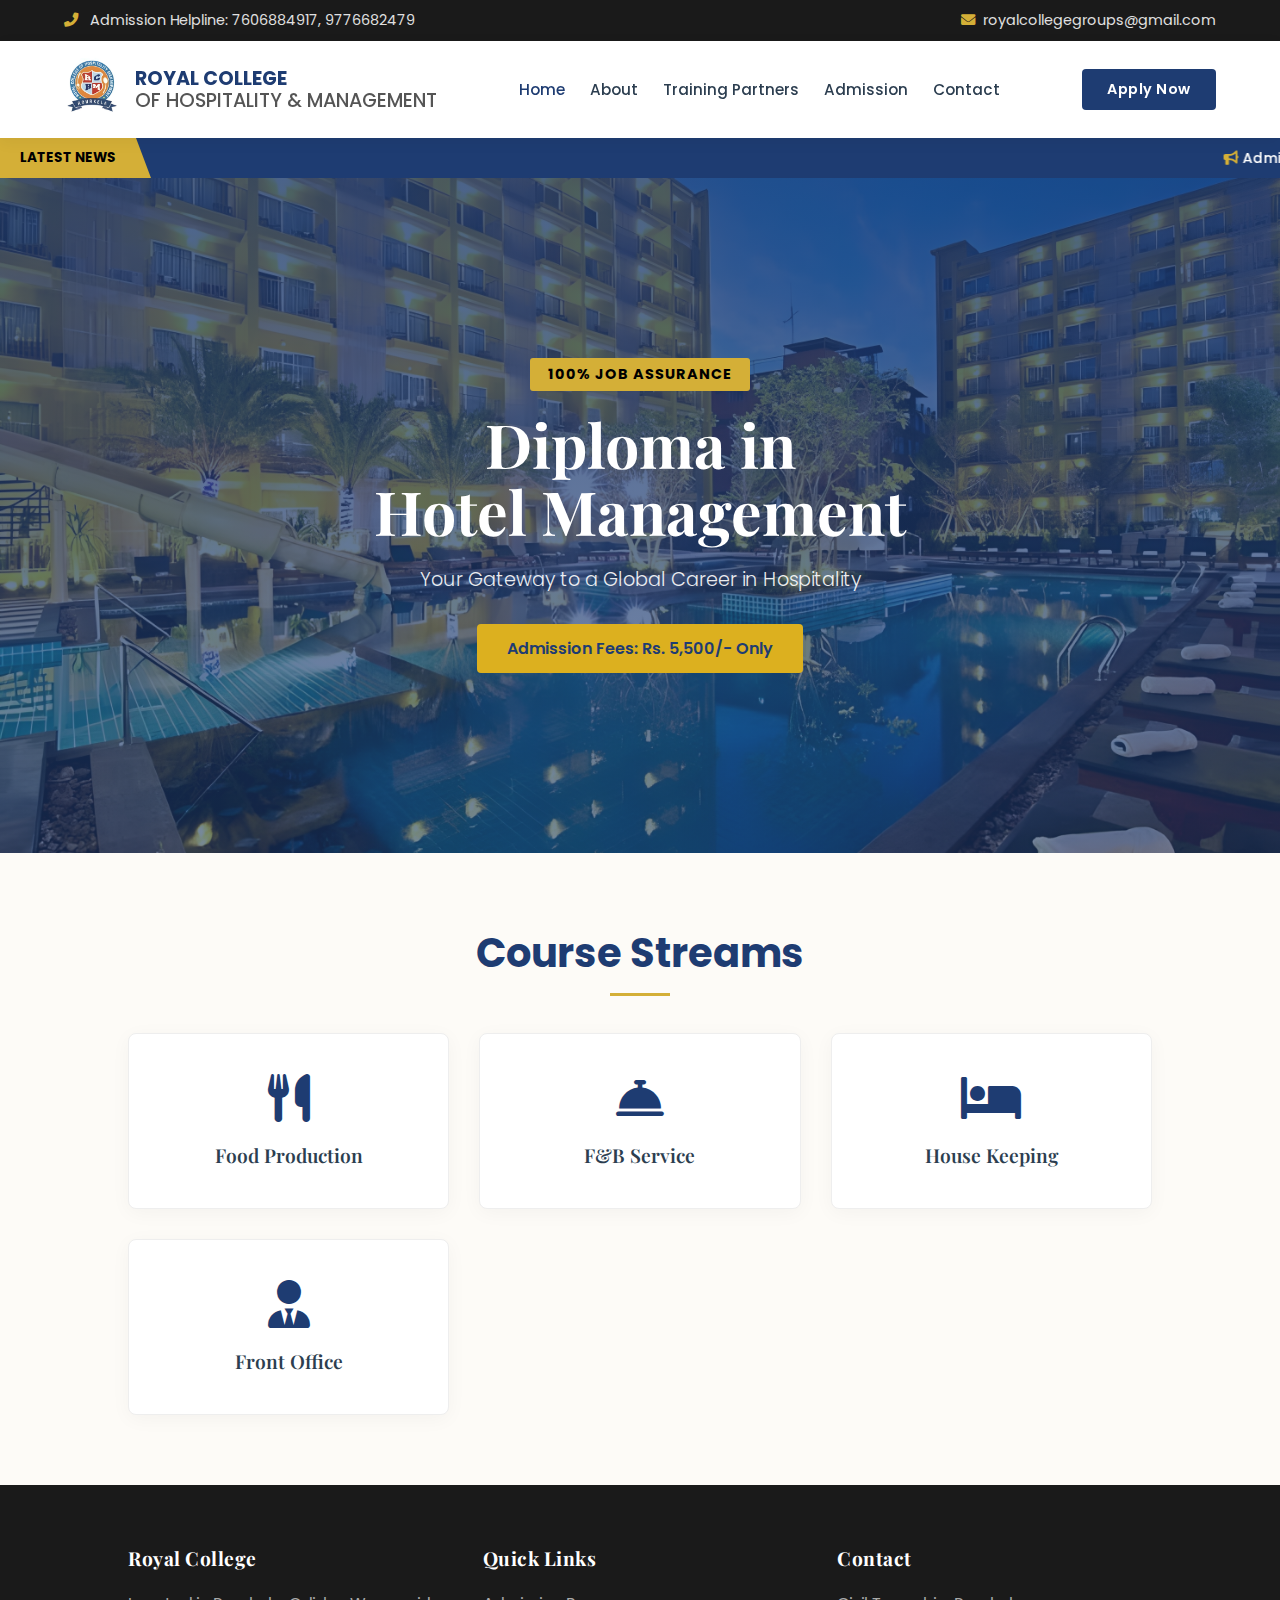
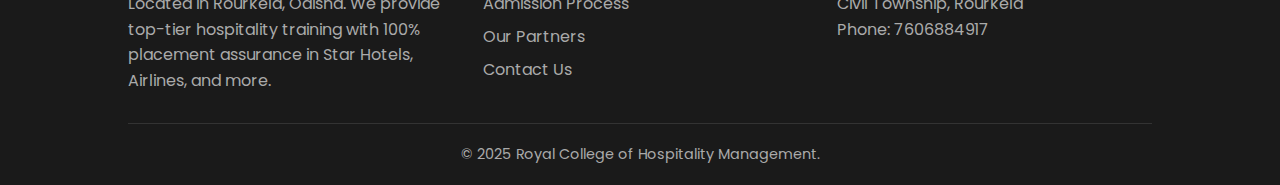
<file: index.html>
<!DOCTYPE html>
<html lang="en">
<head>
    <meta charset="UTF-8">
    <meta name="viewport" content="width=device-width, initial-scale=1.0">
    <title>Home | Royal College of Hospitality Management</title>
    <link rel="stylesheet" href="style.css">
    <link rel="stylesheet" href="https://cdnjs.cloudflare.com/ajax/libs/font-awesome/6.0.0/css/all.min.css">
</head>
<body>
    
    <div class="top-bar">
        <span><i class="fas fa-phone-alt"></i> Admission Helpline: 7606884917, 9776682479</span>
        <span><i class="fas fa-envelope"></i>royalcollegegroups@gmail.com</span>
    </div>

    <nav>
        <div class="logo-container">
            <a href="index.html" class="logo-img-link">
                <img src="rchm_logo.png" alt="Royal College Logo">
            </a>
            <div class="logo-text">
                ROYAL COLLEGE<br>
                <span>OF HOSPITALITY & MANAGEMENT</span>
            </div>
        </div>
        
        <ul class="nav-links">
            <li><a href="index.html" class="active">Home</a></li>
            <li><a href="about.html">About</a></li>
            <li><a href="partners.html">Training Partners</a></li>
            <li><a href="admission.html">Admission</a></li>
            <li><a href="contact.html">Contact</a></li>
        </ul>
        <a href="admission.html" class="cta-btn">Apply Now</a>
    </nav>

    <div class="news-ticker-area">
        <div class="news-title">LATEST NEWS</div>
        <div class="news-content">
            <marquee behavior="scroll" direction="left" onmouseover="this.stop();" onmouseout="this.start();">
                <i class="fas fa-bullhorn" style="color: var(--gold-color);"></i> 
                Admission Open for <strong>Diploma in Hotel Management</strong> 
                &nbsp;&nbsp;&nbsp;&nbsp;&nbsp; | &nbsp;&nbsp;&nbsp;&nbsp;&nbsp; 
                <span>Admission Fees: Rs. 5,500/- Only</span> 
                &nbsp;&nbsp;&nbsp;&nbsp;&nbsp; | &nbsp;&nbsp;&nbsp;&nbsp;&nbsp; 
                <i class="fas fa-check-circle" style="color: var(--gold-color);"></i> 100% Job Assurance 
                &nbsp;&nbsp;&nbsp;&nbsp;&nbsp; | &nbsp;&nbsp;&nbsp;&nbsp;&nbsp; 
                Eligibility: HSC (10th) Pass 
                &nbsp;&nbsp;&nbsp;&nbsp;&nbsp; | &nbsp;&nbsp;&nbsp;&nbsp;&nbsp;
                Hostel Facility Available.
            </marquee>
        </div>
    </div>

    <section class="hero">
        <div class="hero-content">
            <div class="hero-badge">100% JOB ASSURANCE</div>
            <h1 style="color: white;">Diploma in <br> Hotel Management</h1>
            <p>Your Gateway to a Global Career in Hospitality</p>
            <a href="admission.html"><button class="hero-btn">Admission Fees: Rs. 5,500/- Only</button></a>
        </div>
    </section>

    <section class="section">
        <h2 class="section-title"><span>Course Streams</span></h2>
        <div class="grid-container">
            <div class="stream-card"><i class="fas fa-utensils"></i><h3>Food Production</h3></div>
            <div class="stream-card"><i class="fas fa-concierge-bell"></i><h3>F&B Service</h3></div>
            <div class="stream-card"><i class="fas fa-bed"></i><h3>House Keeping</h3></div>
            <div class="stream-card"><i class="fas fa-user-tie"></i><h3>Front Office</h3></div>
        </div>
    </section>

    <footer>
        <div class="footer-grid">
            <div class="footer-item">
                <h3>Royal College</h3>
                <p>Located in Rourkela, Odisha. We provide top-tier hospitality training with 100% placement assurance in Star Hotels, Airlines, and more.</p>
            </div>
            <div class="footer-item">
                <h3>Quick Links</h3>
                <a href="admission.html">Admission Process</a>
                <a href="partners.html">Our Partners</a>
                <a href="contact.html">Contact Us</a>
            </div>
            <div class="footer-item">
                <h3>Contact</h3>
                <p>Civil Township, Rourkela</p>
                <p>Phone: 7606884917</p>
            </div>
        </div>
        <div style="text-align: center; border-top: 1px solid #333; padding-top: 20px; margin-top: 30px; font-size: 0.9rem;">
            <p>&copy; 2025 Royal College of Hospitality Management.</p>
        </div>
    </footer>
</body>
</html>
</file>
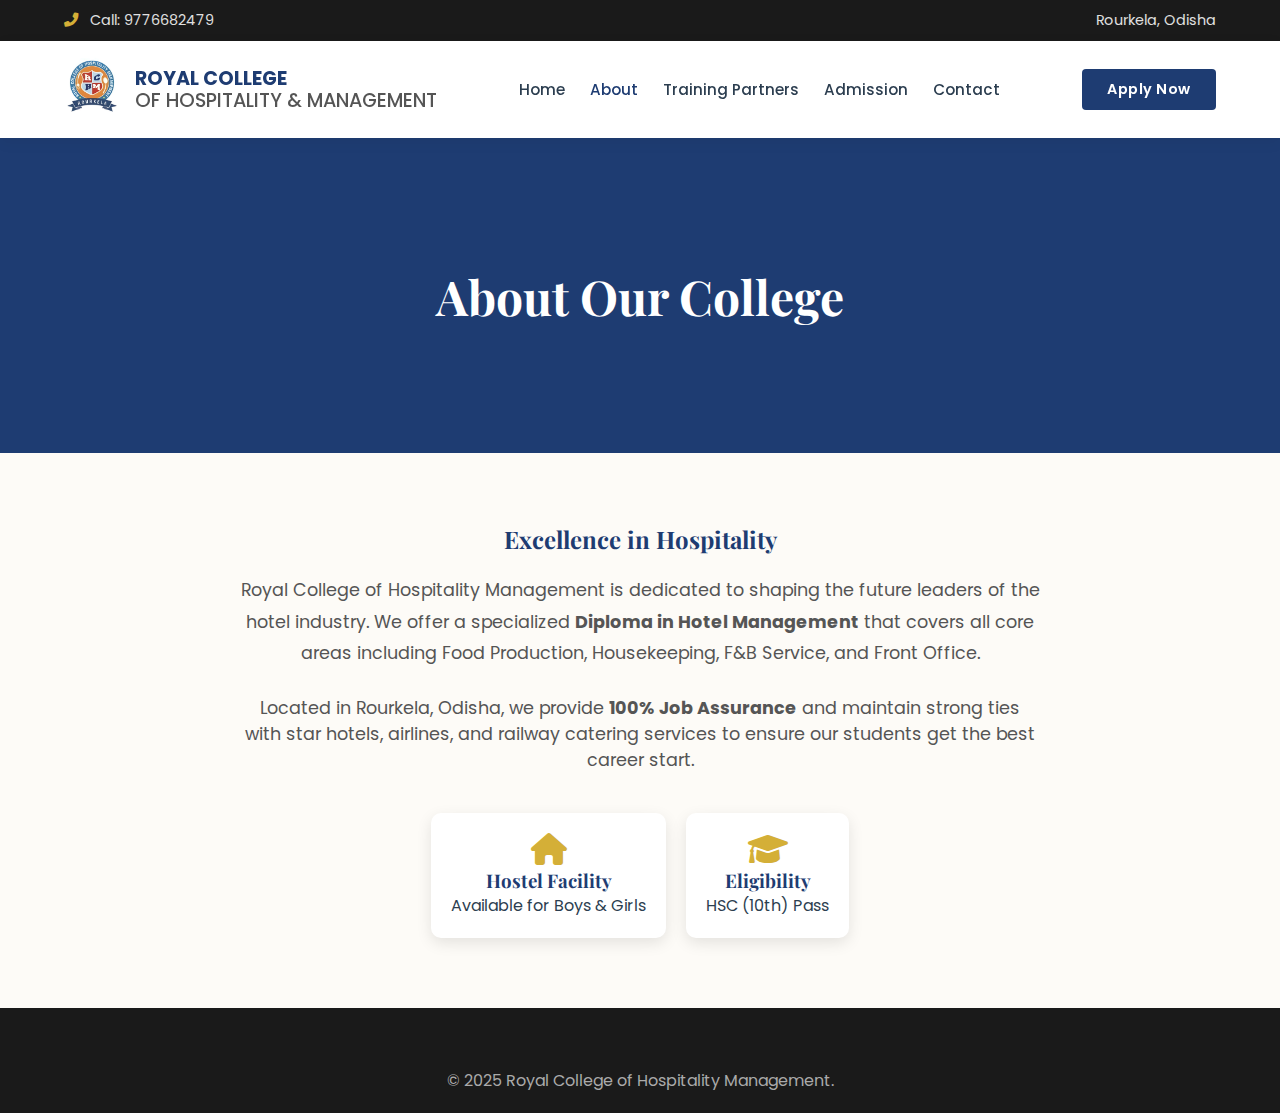
<file: about.html>
<!DOCTYPE html>
<html lang="en">
<head>
    <meta charset="UTF-8">
    <meta name="viewport" content="width=device-width, initial-scale=1.0">
    <title>About Us | Royal College</title>
    <link rel="stylesheet" href="style.css">
    <link rel="stylesheet" href="https://cdnjs.cloudflare.com/ajax/libs/font-awesome/6.0.0/css/all.min.css">
</head>
<body>
    <div class="top-bar">
        <span><i class="fas fa-phone-alt"></i> Call: 9776682479</span>
        <span>Rourkela, Odisha</span>
    </div>

    <nav>
        <div class="logo-container">
            <a href="index.html" class="logo-img-link">
                <img src="rchm_logo.png" alt="Royal College Logo">
            </a>
            <div class="logo-text">
                ROYAL COLLEGE<br>
                <span>OF HOSPITALITY & MANAGEMENT</span>
            </div>
        </div>
        <ul class="nav-links">
            <li><a href="index.html">Home</a></li>
            <li><a href="about.html" class="active">About</a></li>
            <li><a href="partners.html">Training Partners</a></li>
            <li><a href="admission.html">Admission</a></li>
            <li><a href="contact.html">Contact</a></li>
        </ul>
        <a href="admission.html" class="cta-btn">Apply Now</a>
    </nav>

    <header class="page-header">
        <h1>About Our College</h1>
    </header>

    <section class="section">
        <div style="max-width: 800px; margin: 0 auto; text-align: center;">
            <h2 style="color: var(--primary-color); margin-bottom: 20px;">Excellence in Hospitality</h2>
            <p style="font-size: 1.1rem; color: #555; line-height: 1.8;">
                Royal College of Hospitality Management is dedicated to shaping the future leaders of the hotel industry. 
                We offer a specialized <strong>Diploma in Hotel Management</strong> that covers all core areas including 
                Food Production, Housekeeping, F&B Service, and Front Office.
            </p>
            <br>
            <p style="font-size: 1.1rem; color: #555;">
                Located in Rourkela, Odisha, we provide <strong>100% Job Assurance</strong> and maintain strong ties with 
                star hotels, airlines, and railway catering services to ensure our students get the best career start.
            </p>
            
            <div style="margin-top: 40px; display: flex; gap: 20px; justify-content: center;">
                <div style="background: white; padding: 20px; border-radius: 10px; box-shadow: 0 5px 15px rgba(0,0,0,0.1);">
                    <i class="fas fa-home fa-2x" style="color: var(--gold-color);"></i>
                    <h3>Hostel Facility</h3>
                    <p>Available for Boys & Girls</p>
                </div>
                <div style="background: white; padding: 20px; border-radius: 10px; box-shadow: 0 5px 15px rgba(0,0,0,0.1);">
                    <i class="fas fa-graduation-cap fa-2x" style="color: var(--gold-color);"></i>
                    <h3>Eligibility</h3>
                    <p>HSC (10th) Pass</p>
                </div>
            </div>
        </div>
    </section>

    <footer>
        <p style="text-align: center;">&copy; 2025 Royal College of Hospitality Management.</p>
    </footer>
</body>
</html>
</file>
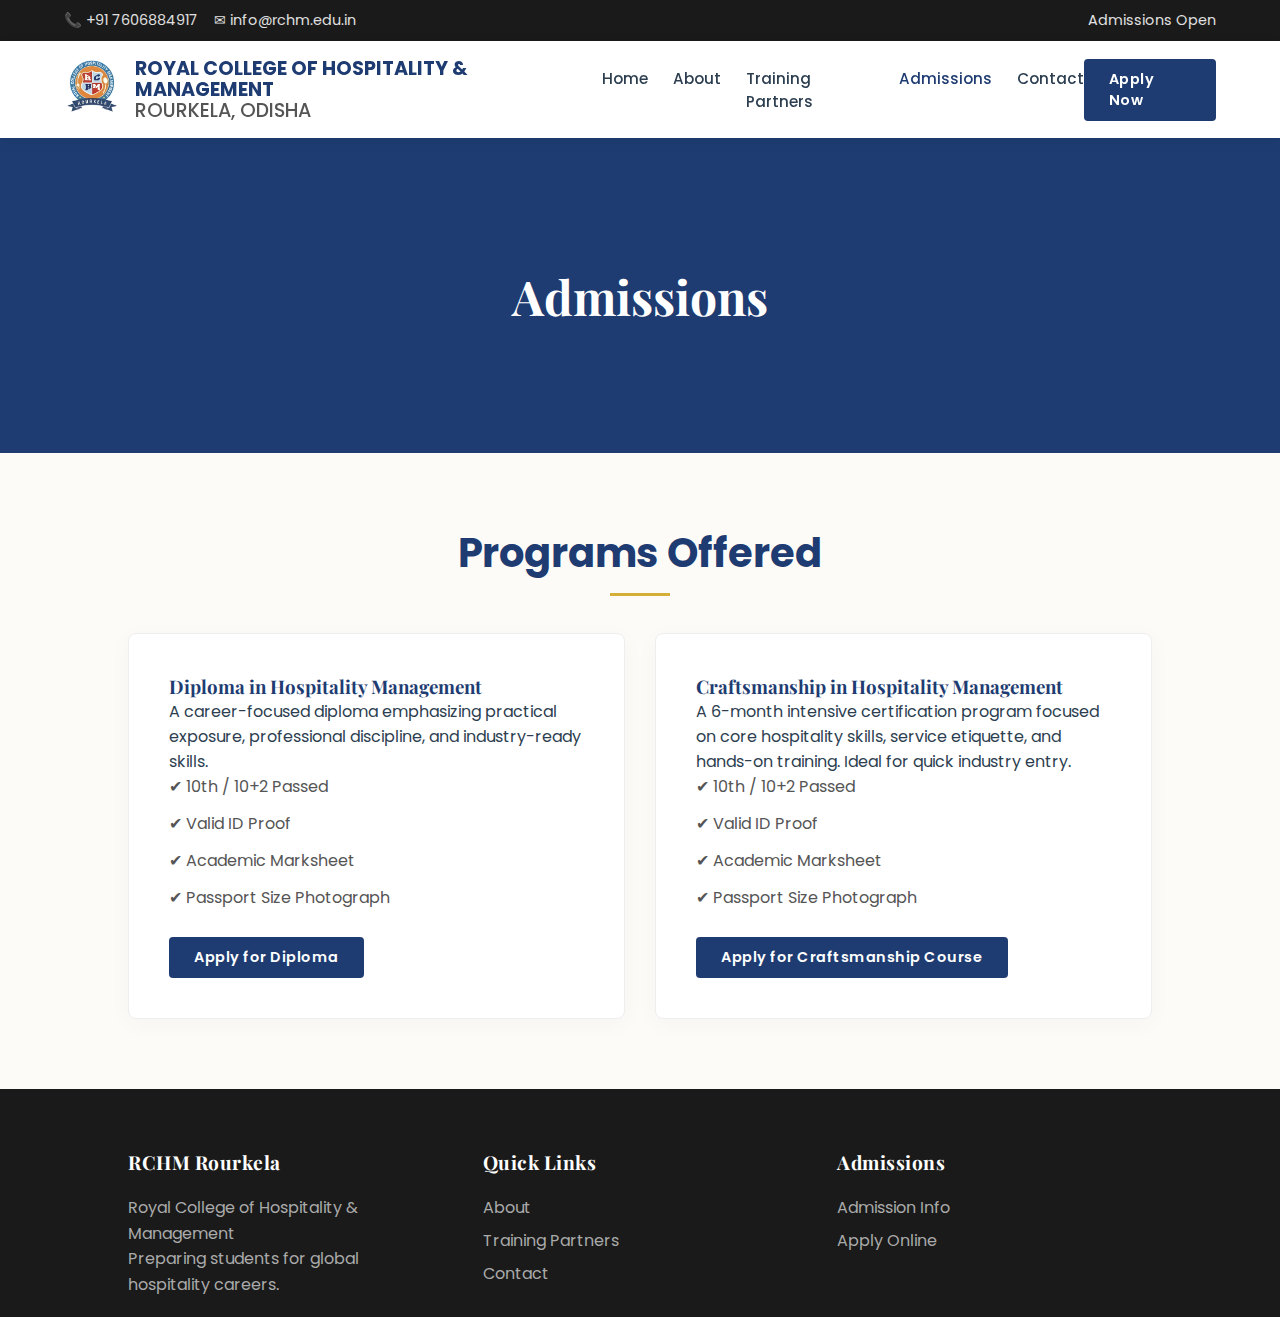
<file: admission.html>
<!DOCTYPE html>
<html lang="en">
<head>
    <meta charset="UTF-8">
    <title>Admissions | Royal College of Hospitality & Management</title>
    <meta name="viewport" content="width=device-width, initial-scale=1.0">
    <link rel="stylesheet" href="style.css">
</head>

<body>

<!-- ================= TOP BAR ================= -->
<div class="top-bar">
    <div>
        📞 +91 7606884917 &nbsp;&nbsp; ✉ info@rchm.edu.in
    </div>
    <div>
        Admissions Open
    </div>
</div>

<!-- ================= NAVBAR ================= -->
<nav>
    <div class="logo-container">
        <a href="index.html" class="logo-img-link">
            <img src="rchm_logo.png" alt="RCHM Logo">
        </a>
        <div class="logo-text">
            Royal College of Hospitality & Management
            <span>Rourkela, Odisha</span>
        </div>
    </div>

    <div class="nav-links">
        <a href="index.html">Home</a>
        <a href="about.html">About</a>
        <a href="partners.html">Training Partners</a>
        <a href="admission.html" class="active">Admissions</a>
        <a href="contact.html">Contact</a>
    </div>

    <a href="https://admissions.rchm.org.in" class="cta-btn">
        Apply Now
    </a>
</nav>

<!-- ================= PAGE HEADER ================= -->
<section class="page-header">
    <h1>Admissions</h1>
</section>

<!-- ================= ADMISSION CONTENT ================= -->
<section class="section">
    <h2 class="section-title"><span>Programs Offered</span></h2>

    <div class="grid-container">

        <!-- DIPLOMA -->
        <div class="info-col">
            <h3>Diploma in Hospitality Management</h3>
            <p>
                A career-focused diploma emphasizing practical exposure,
                professional discipline, and industry-ready skills.
            </p>

            <ul class="req-list">
                <li>✔ 10th / 10+2 Passed</li>
                <li>✔ Valid ID Proof</li>
                <li>✔ Academic Marksheet</li>
                <li>✔ Passport Size Photograph</li>
            </ul>

            <a href="https://admissions.rchm.org.in"
               class="cta-btn"
               style="margin-top:15px; display:inline-block;">
                Apply for Diploma
            </a>
        </div>

        <!-- CRAFTSMANSHIP -->
        <div class="info-col">
            <h3>Craftsmanship in Hospitality Management</h3>
            <p>
                A 6-month intensive certification program focused on
                core hospitality skills, service etiquette, and hands-on training.
                Ideal for quick industry entry.
            </p>

            <ul class="req-list">
                <li>✔ 10th / 10+2 Passed</li>
                <li>✔ Valid ID Proof</li>
                <li>✔ Academic Marksheet</li>
                <li>✔ Passport Size Photograph</li>
            </ul>

            <a href="https://admissions.rchm.org.in"
               class="cta-btn"
               style="margin-top:15px; display:inline-block;">
                Apply for Craftsmanship Course
            </a>
        </div>

    </div>
</section>

<!-- ================= FOOTER ================= -->
<footer>
    <div class="footer-grid">
        <div class="footer-item">
            <h3>RCHM Rourkela</h3>
            <p>
                Royal College of Hospitality & Management<br>
                Preparing students for global hospitality careers.
            </p>
        </div>

        <div class="footer-item">
            <h3>Quick Links</h3>
            <a href="about.html">About</a>
            <a href="partners.html">Training Partners</a>
            <a href="contact.html">Contact</a>
        </div>

        <div class="footer-item">
            <h3>Admissions</h3>
            <a href="admission.html">Admission Info</a>
            <a href="https://admissions.rchm.org.in">Apply Online</a>
        </div>
    </div>
</footer>

</body>
</html>
</file>
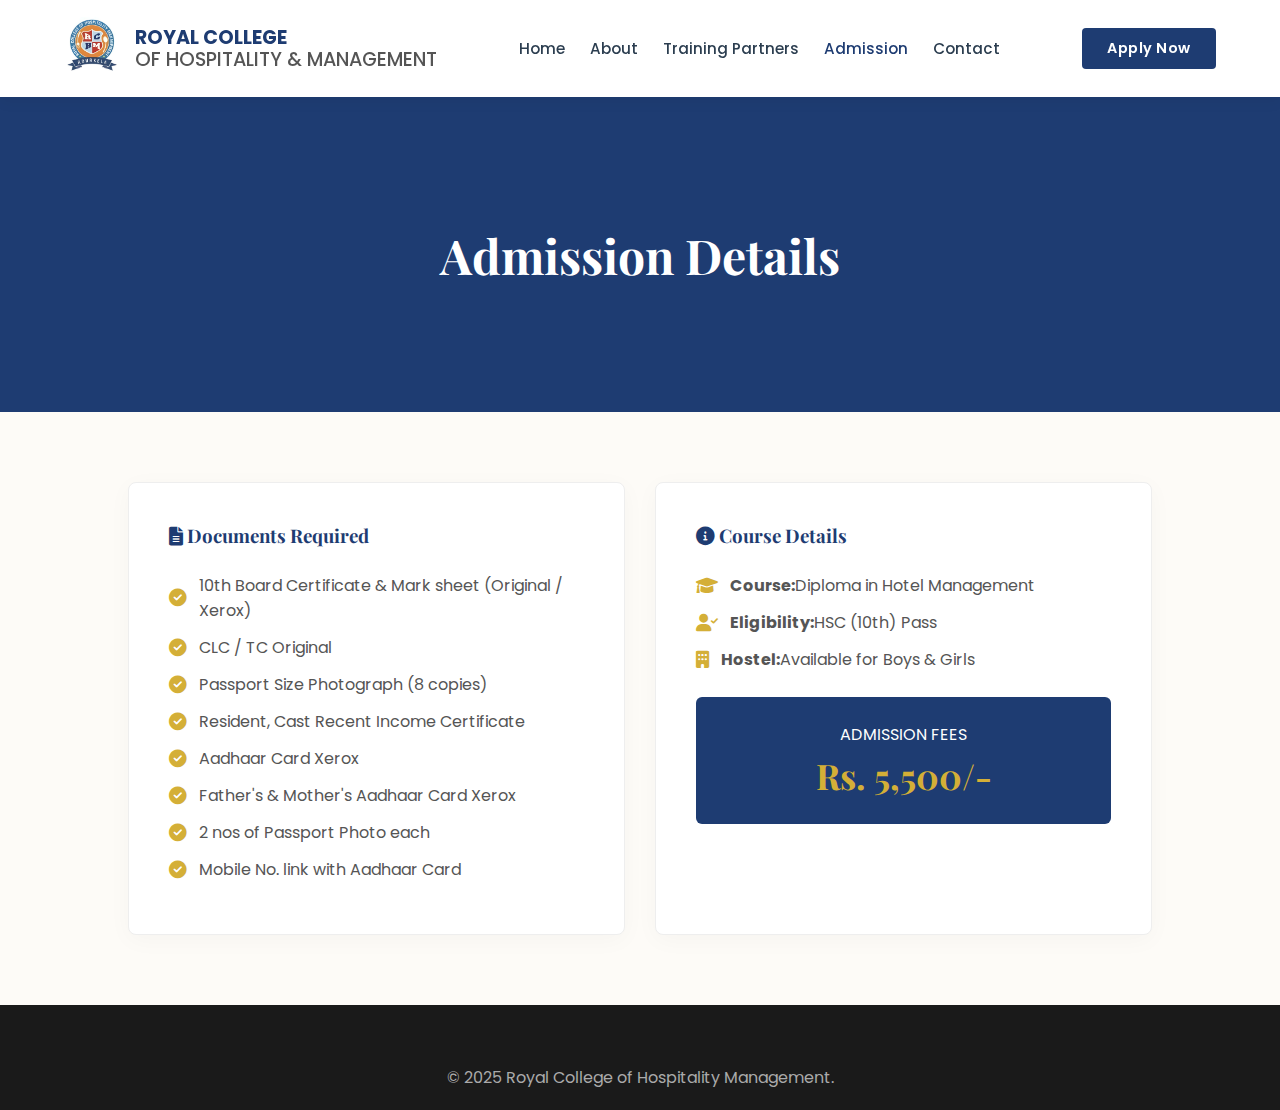
<file: admissions.html>
<!DOCTYPE html>
<html lang="en">
<head>
    <meta charset="UTF-8">
    <meta name="viewport" content="width=device-width, initial-scale=1.0">
    <title>Admission | Royal College</title>
    <link rel="stylesheet" href="style.css">
    <link rel="stylesheet" href="https://cdnjs.cloudflare.com/ajax/libs/font-awesome/6.0.0/css/all.min.css">
</head>
<body>
    <nav>
        <div class="logo-container">
            <a href="index.html" class="logo-img-link">
                <img src="rchm_logo.png" alt="Royal College Logo">
            </a>
            <div class="logo-text">
                ROYAL COLLEGE<br>
                <span>OF HOSPITALITY & MANAGEMENT</span>
            </div>
        </div>
        <ul class="nav-links">
            <li><a href="index.html">Home</a></li>
            <li><a href="about.html">About</a></li>
            <li><a href="partners.html">Training Partners</a></li>
            <li><a href="admission.html" class="active">Admission</a></li>
            <li><a href="contact.html">Contact</a></li>
        </ul>
        <a href="admission.html" class="cta-btn">Apply Now</a>
    </nav>

    <header class="page-header">
        <h1>Admission Details</h1>
    </header>

    <section class="section">
        <div class="grid-container" style="grid-template-columns: 1fr 1fr;">
            <div class="info-col">
                <h3><i class="fas fa-file-alt"></i> Documents Required</h3>
                <br>
                <ul class="req-list">
                    <li><i class="fas fa-check-circle"></i> 10th Board Certificate & Mark sheet (Original / Xerox)</li>
                    <li><i class="fas fa-check-circle"></i> CLC / TC Original</li>
                    <li><i class="fas fa-check-circle"></i> Passport Size Photograph (8 copies)</li>
                    <li><i class="fas fa-check-circle"></i> Resident, Cast Recent Income Certificate</li>
                    <li><i class="fas fa-check-circle"></i> Aadhaar Card Xerox</li>
                    <li><i class="fas fa-check-circle"></i> Father's & Mother's Aadhaar Card Xerox</li>
                    <li><i class="fas fa-check-circle"></i> 2 nos of Passport Photo each</li>
                    <li><i class="fas fa-check-circle"></i> Mobile No. link with Aadhaar Card</li>
                </ul>
            </div>

            <div class="info-col">
                <h3><i class="fas fa-info-circle"></i> Course Details</h3>
                <br>
                <ul class="req-list">
                    <li><i class="fas fa-graduation-cap"></i> <strong>Course:</strong> Diploma in Hotel Management</li>
                    <li><i class="fas fa-user-check"></i> <strong>Eligibility:</strong> HSC (10th) Pass</li>
                    <li><i class="fas fa-building"></i> <strong>Hostel:</strong> Available for Boys & Girls</li>
                </ul>
                <div class="fee-box">
                    <p>ADMISSION FEES</p>
                    <h2>Rs. 5,500/-</h2>
                </div>
            </div>
        </div>
    </section>

    <footer>
        <p style="text-align: center;">&copy; 2025 Royal College of Hospitality Management.</p>
    </footer>
</body>
</html>
</file>
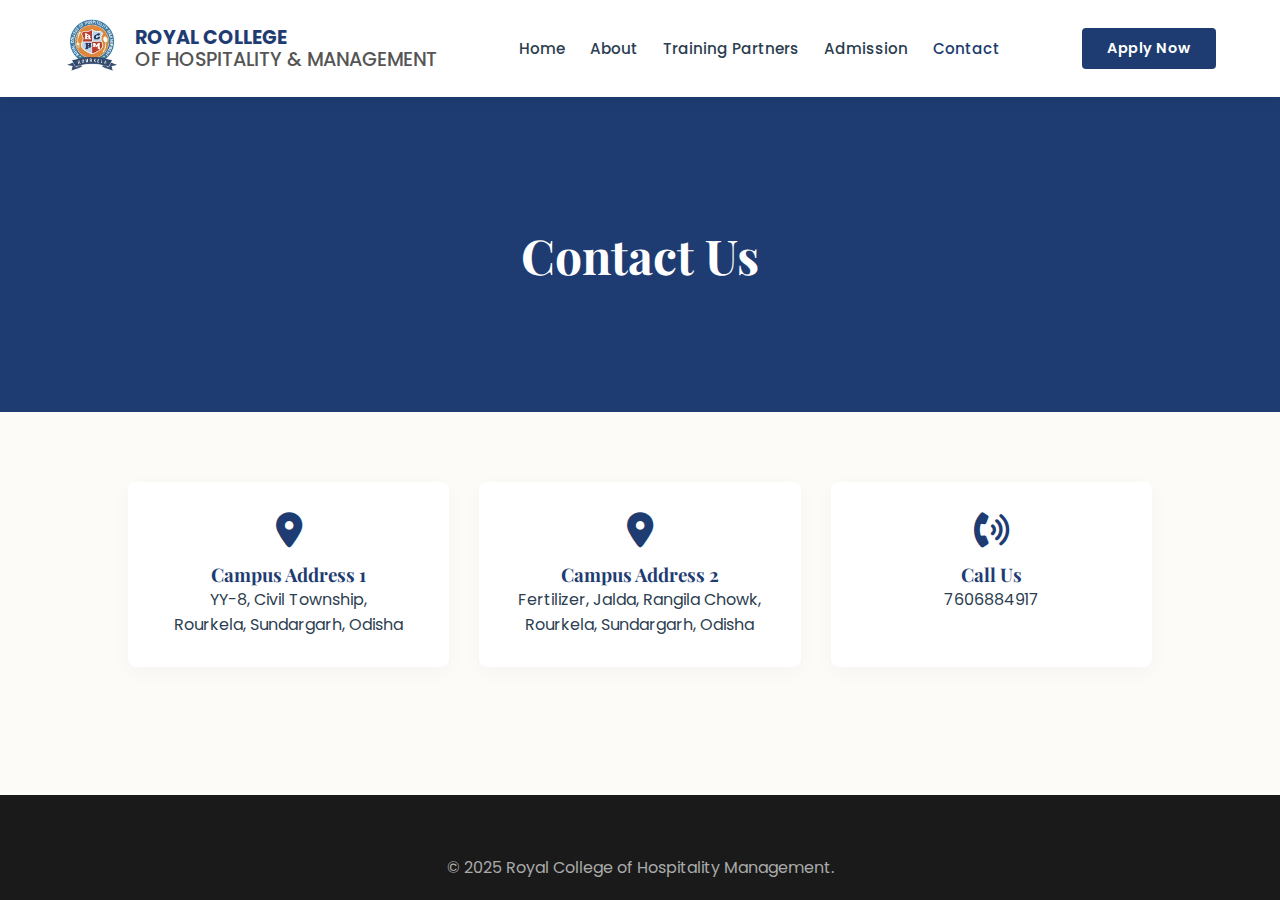
<file: contact.html>
<!DOCTYPE html>
<html lang="en">
<head>
    <meta charset="UTF-8">
    <meta name="viewport" content="width=device-width, initial-scale=1.0">
    <title>Contact Us | Royal College</title>
    <link rel="stylesheet" href="style.css">
    <link rel="stylesheet" href="https://cdnjs.cloudflare.com/ajax/libs/font-awesome/6.0.0/css/all.min.css">
</head>
<body>
    <nav>
        <div class="logo-container">
            <a href="index.html" class="logo-img-link">
                <img src="rchm_logo.png" alt="Royal College Logo">
            </a>
            <div class="logo-text">
                ROYAL COLLEGE<br>
                <span>OF HOSPITALITY & MANAGEMENT</span>
            </div>
        </div>
        <ul class="nav-links">
            <li><a href="index.html">Home</a></li>
            <li><a href="about.html">About</a></li>
            <li><a href="partners.html">Training Partners</a></li>
            <li><a href="admission.html">Admission</a></li>
            <li><a href="contact.html" class="active">Contact</a></li>
        </ul>
        <a href="admission.html" class="cta-btn">Apply Now</a>
    </nav>

    <header class="page-header">
        <h1>Contact Us</h1>
    </header>

    <section class="section">
        <div class="grid-container">
            <div class="contact-item">
                <i class="fas fa-map-marker-alt"></i>
                <h3>Campus Address 1</h3>
                <p>YY-8, Civil Township,<br>Rourkela, Sundargarh, Odisha</p>
            </div>
            <div class="contact-item">
                <i class="fas fa-map-marker-alt"></i>
                <h3>Campus Address 2</h3>
                <p>Fertilizer, Jalda, Rangila Chowk,<br>Rourkela, Sundargarh, Odisha</p>
            </div>
            <div class="contact-item">
                <i class="fas fa-phone-volume"></i>
                <h3>Call Us</h3>
                 <p>7606884917</p>
            </div>
        </div>
    </section>

    <footer>
        <p style="text-align: center;">&copy; 2025 Royal College of Hospitality Management.</p>
    </footer>
</body>
</html>
</file>
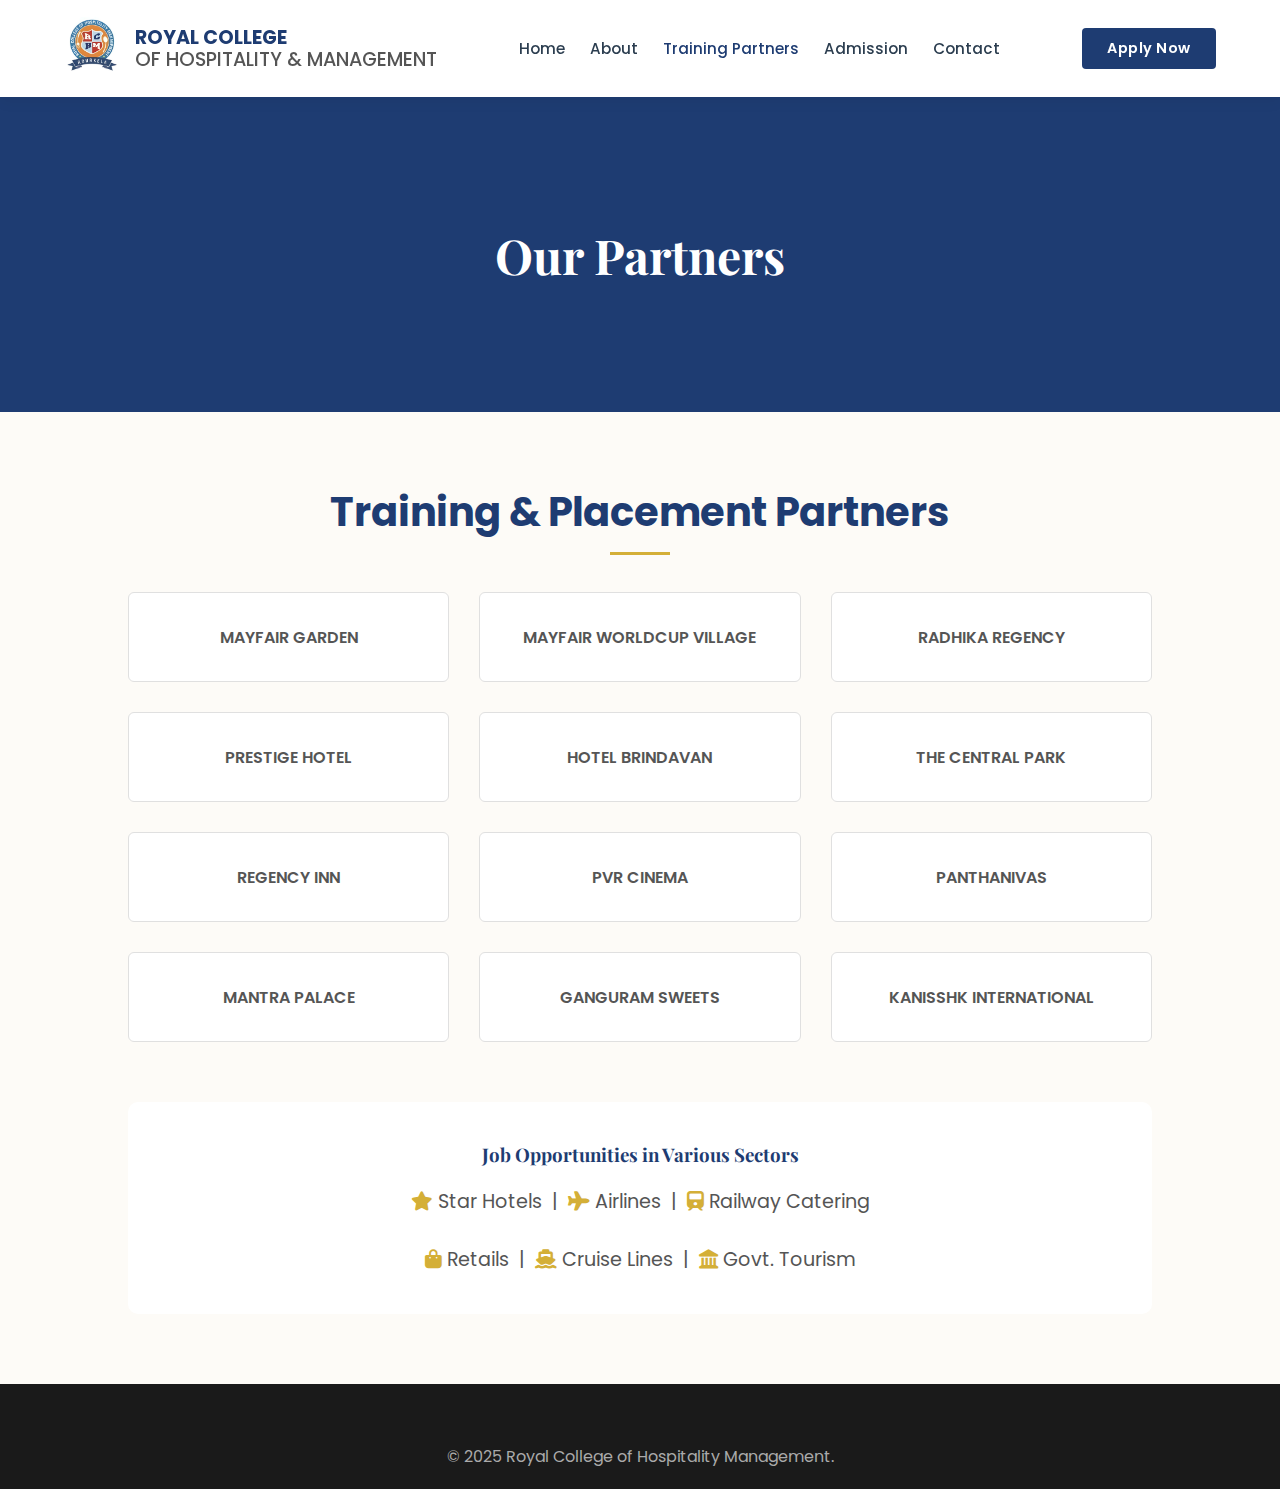
<file: partners.html>
<!DOCTYPE html>
<html lang="en">
<head>
    <meta charset="UTF-8">
    <meta name="viewport" content="width=device-width, initial-scale=1.0">
    <title>Training Partners | Royal College</title>
    <link rel="stylesheet" href="style.css">
    <link rel="stylesheet" href="https://cdnjs.cloudflare.com/ajax/libs/font-awesome/6.0.0/css/all.min.css">
</head>
<body>
    <nav>
       <div class="logo-container">
            <a href="index.html" class="logo-img-link">
                <img src="rchm_logo.png" alt="Royal College Logo">
            </a>
            <div class="logo-text">
                ROYAL COLLEGE<br>
                <span>OF HOSPITALITY & MANAGEMENT</span>
            </div>
        </div>
        <ul class="nav-links">
            <li><a href="index.html">Home</a></li>
            <li><a href="about.html">About</a></li>
            <li><a href="partners.html" class="active">Training Partners</a></li>
            <li><a href="admission.html">Admission</a></li>
            <li><a href="contact.html">Contact</a></li>
        </ul>
        <a href="admission.html" class="cta-btn">Apply Now</a>
    </nav>

    <header class="page-header">
        <h1>Our Partners</h1>
    </header>

    <section class="section">
        <h2 class="section-title"><span>Training & Placement Partners</span></h2>
        <div class="grid-container">
            <div class="partner-box">MAYFAIR GARDEN</div>
            <div class="partner-box">MAYFAIR WORLDCUP VILLAGE</div>
            <div class="partner-box">RADHIKA REGENCY</div>
            <div class="partner-box">PRESTIGE HOTEL</div>
            <div class="partner-box">HOTEL BRINDAVAN</div>
            <div class="partner-box">THE CENTRAL PARK</div>
            <div class="partner-box">REGENCY INN</div>
            <div class="partner-box">PVR CINEMA</div>
            <div class="partner-box">PANTHANIVAS</div>
            <div class="partner-box">MANTRA PALACE</div>
            <div class="partner-box">GANGURAM SWEETS</div>
            <div class="partner-box">KANISSHK INTERNATIONAL</div>
        </div>

        <div style="margin-top: 60px; text-align: center; background: white; padding: 40px; border-radius: 10px;">
            <h3 style="color: var(--primary-color); margin-bottom: 20px;">Job Opportunities in Various Sectors</h3>
            <p style="font-size: 1.2rem; color: #555;">
                <i class="fas fa-star" style="color: var(--gold-color);"></i> Star Hotels &nbsp;|&nbsp; 
                <i class="fas fa-plane" style="color: var(--gold-color);"></i> Airlines &nbsp;|&nbsp; 
                <i class="fas fa-train" style="color: var(--gold-color);"></i> Railway Catering <br><br>
                <i class="fas fa-shopping-bag" style="color: var(--gold-color);"></i> Retails &nbsp;|&nbsp; 
                <i class="fas fa-ship" style="color: var(--gold-color);"></i> Cruise Lines &nbsp;|&nbsp; 
                <i class="fas fa-landmark" style="color: var(--gold-color);"></i> Govt. Tourism
            </p>
        </div>
    </section>

    <footer>
        <p style="text-align: center;">&copy; 2025 Royal College of Hospitality Management.</p>
    </footer>
</body>
</html>
</file>
<file: style.css>
/* --- style.css (Soft Royal Theme & News Ticker) --- */
@import url('https://fonts.googleapis.com/css2?family=Playfair+Display:wght@400;700&family=Poppins:wght@300;400;500;600&display=swap');

:root {
    /* Easy on Eyes Palette */
    --primary-color: #1e3c72; /* Deep Calm Royal Blue */
    --secondary-color: #2a5298; /* Lighter Blue for gradients */
    --gold-color: #d4af37;    /* Classic Soft Gold */
    --text-dark: #2c3e50;     /* Dark Grey (Not Black) for better reading */
    --text-light: #555555;    /* Softer grey for paragraphs */
    --bg-body: #fdfbf7;       /* Warm Off-White (Creamy) - Anti-glare */
    --bg-white: #ffffff;
}

* { margin: 0; padding: 0; box-sizing: border-box; font-family: 'Poppins', sans-serif; }
h1, h2, h3 { font-family: 'Playfair Display', serif; color: var(--primary-color); }

body { 
    background-color: var(--bg-body); 
    color: var(--text-dark); 
    display: flex; flex-direction: column; min-height: 100vh; 
}

a { text-decoration: none; color: inherit; transition: 0.3s; }
ul { list-style: none; }
footer { margin-top: auto; }

/* TOP BAR */
.top-bar {
    background: #1a1a1a; /* Dark bar for contrast */
    color: #e0e0e0; 
    padding: 10px 5%;
    display: flex; justify-content: space-between; font-size: 0.9rem;
}
.top-bar i { color: var(--gold-color); margin-right: 8px; }

/* NAVIGATION */
nav {
    background: var(--bg-white); padding: 15px 5%; display: flex; justify-content: space-between;
    align-items: center; box-shadow: 0 4px 15px rgba(0,0,0,0.05); position: sticky; top: 0; z-index: 1000;
}
/* --- UPDATED LOGO & NAV STYLES --- */

/* Logo Container (Holds Image + Text) */
.logo-container {
    display: flex;
    align-items: center;
    gap: 15px; 
}

/* Logo Image Styling */
.logo-img-link img {
    height: 60px; 
    width: auto;
    object-fit: contain;
}

/* Logo Text Styling */
.logo-text {
    font-size: 1.2rem;
    font-weight: 700;
    color: var(--primary-color);
    line-height: 1.1;
    text-transform: uppercase;
}

.logo-text span {
    font-size: 0.rem;
    color: var(--text-light); 
    font-weight: 500;
    display: block; 
}

/* Mobile Responsiveness fix for Logo */
@media (max-width: 768px) {
    .logo-text {
        font-size: 1rem;
    }
    .logo-text span {
        font-size: 0.55rem;
    }
    .logo-img-link img {
        height: 50px;
    }
}

.nav-links { display: flex; gap: 25px; }
.nav-links a { font-weight: 500; color: var(--text-dark); font-size: 0.95rem; }
.nav-links a:hover, .nav-links a.active { color: var(--primary-color); }

.cta-btn { 
    background: var(--primary-color); color: white; padding: 10px 25px; 
    border-radius: 4px; font-weight: 600; font-size: 0.9rem; letter-spacing: 0.5px;
}
.cta-btn:hover { background: var(--secondary-color); box-shadow: 0 4px 10px rgba(30, 60, 114, 0.3); }

/* --- NEW NEWS TICKER --- */
.news-ticker-area {
    background: var(--primary-color);
    color: white;
    display: flex;
    align-items: center;
    overflow: hidden;
    font-size: 0.9rem;
    height: 40px;
}
.news-title {
    background: var(--gold-color);
    color: #000;
    padding: 0 20px;
    height: 100%;
    display: flex;
    align-items: center;
    font-weight: 700;
    text-transform: uppercase;
    font-size: 0.85rem;
    z-index: 2;
    position: relative;
}
/* Arrow shape for title */
.news-title::after {
    content: ''; position: absolute; top: 0; right: -15px;
    border-top: 40px solid transparent;
    border-left: 15px solid var(--gold-color);
}
.news-content {
    flex: 1;
    display: flex;
    align-items: center;
    padding-left: 20px;
}
.news-content marquee { font-weight: 500; letter-spacing: 0.5px; }
.news-content span { color: var(--gold-color); font-weight: 700; }

/* HERO SECTIONS */
.hero {
    height: 75vh;
    /* Soft dark overlay for better text readability */
    background: linear-gradient(rgba(30, 60, 114, 0.8), rgba(30, 60, 114, 0.6)), url('bgimage.jpg');
    background-size: cover; background-position: center;
    display: flex; justify-content: center; align-items: center; text-align: center; color: white; padding: 20px;
}
.hero-badge { 
    background: var(--gold-color); color: #000; padding: 6px 18px; 
    font-weight: 700; font-size: 0.9rem; display: inline-block; margin-bottom: 20px; border-radius: 3px;
    letter-spacing: 1px;
}
.hero h1 { font-size: 3.8rem; margin-bottom: 20px; line-height: 1.1; font-weight: 700; }
.hero p { font-size: 1.2rem; margin-bottom: 30px; font-weight: 300; opacity: 0.9; }
.hero-btn { 
    padding: 12px 30px; background: #dcb01f; color: var(--primary-color); font-weight: 600; 
    font-size: 1rem; border: none; border-radius: 4px; cursor: pointer; transition: 0.3s;
}
.hero-btn:hover { background: var(--bg-white); color: black; }

/* Page Header (Sub-pages) */
.page-header {
    height: 35vh; background: var(--primary-color); 
    color: white; display: flex; justify-content: center; align-items: center; text-align: center;
}
.page-header h1 { font-size: 3rem; color: white; }

/* SECTIONS & CARDS */
.section { padding: 70px 10%; }
.section-title { text-align: center; font-size: 2.5rem; color: var(--primary-color); margin-bottom: 50px; position: relative; }
.section-title span { padding-bottom: 15px; position: relative; }
.section-title span::after {
    content: ''; position: absolute; bottom: 0; left: 50%; transform: translateX(-50%);
    width: 60px; height: 3px; background: var(--gold-color);
}

.grid-container { display: grid; grid-template-columns: repeat(auto-fit, minmax(260px, 1fr)); gap: 30px; }

/* Soft Card Design */
.stream-card { 
    background: white; padding: 40px 25px; border-radius: 8px; text-align: center; 
    box-shadow: 0 4px 20px rgba(0,0,0,0.04); transition: 0.3s; border: 1px solid #eee;
}
.stream-card:hover { transform: translateY(-5px); border-color: var(--gold-color); box-shadow: 0 10px 30px rgba(0,0,0,0.08); }
.stream-card i { font-size: 3rem; color: var(--primary-color); margin-bottom: 20px; }
.stream-card h3 { font-size: 1.2rem; font-weight: 600; color: var(--text-dark); }

/* Partner Box */
.partner-box { 
    border: 1px solid #e0e0e0; border-radius: 6px; padding: 20px; 
    text-align: center; font-weight: 600; color: var(--text-light); 
    background: white; display: flex; align-items: center; justify-content: center; 
    min-height: 90px; transition: 0.3s;
}
.partner-box:hover { border-color: var(--gold-color); color: var(--primary-color); box-shadow: 0 5px 15px rgba(0,0,0,0.05); }

/* ADMISSION INFO */
.info-col { background: white; padding: 40px; border-radius: 8px; box-shadow: 0 5px 25px rgba(0,0,0,0.03); border: 1px solid #eee; }
.req-list li { margin-bottom: 12px; display: flex; align-items: center; color: var(--text-light); }
.req-list li i { color: var(--gold-color); margin-right: 12px; font-size: 1.1rem; }
.fee-box { 
    background: var(--primary-color); color: white; padding: 25px; text-align: center; 
    border-radius: 6px; margin-top: 25px; 
}
.fee-box h2 { color: var(--gold-color); font-size: 2.2rem; margin-top: 5px; }

/* CONTACT & FOOTER */
.contact-item { text-align: center; padding: 30px; background: white; border-radius: 8px; box-shadow: 0 5px 20px rgba(0,0,0,0.03); }
.contact-item i { font-size: 2.2rem; color: var(--primary-color); margin-bottom: 15px; }

footer { background: #1a1a1a; color: #aaa; padding: 60px 10% 20px; }
.footer-grid { display: grid; grid-template-columns: repeat(auto-fit, minmax(250px, 1fr)); gap: 40px; }
.footer-item h3 { color: white; margin-bottom: 20px; font-size: 1.2rem; letter-spacing: 0.5px; }
.footer-item p { line-height: 1.6; }
.footer-item a { color: #aaa; margin-bottom: 8px; display: block; transition: 0.3s; }
.footer-item a:hover { color: var(--gold-color); padding-left: 5px; }

@media (max-width: 768px) { .nav-links { display: none; } .hero h1 { font-size: 2.5rem; } .top-bar { flex-direction: column; text-align: center; gap: 8px; } }
</file>
